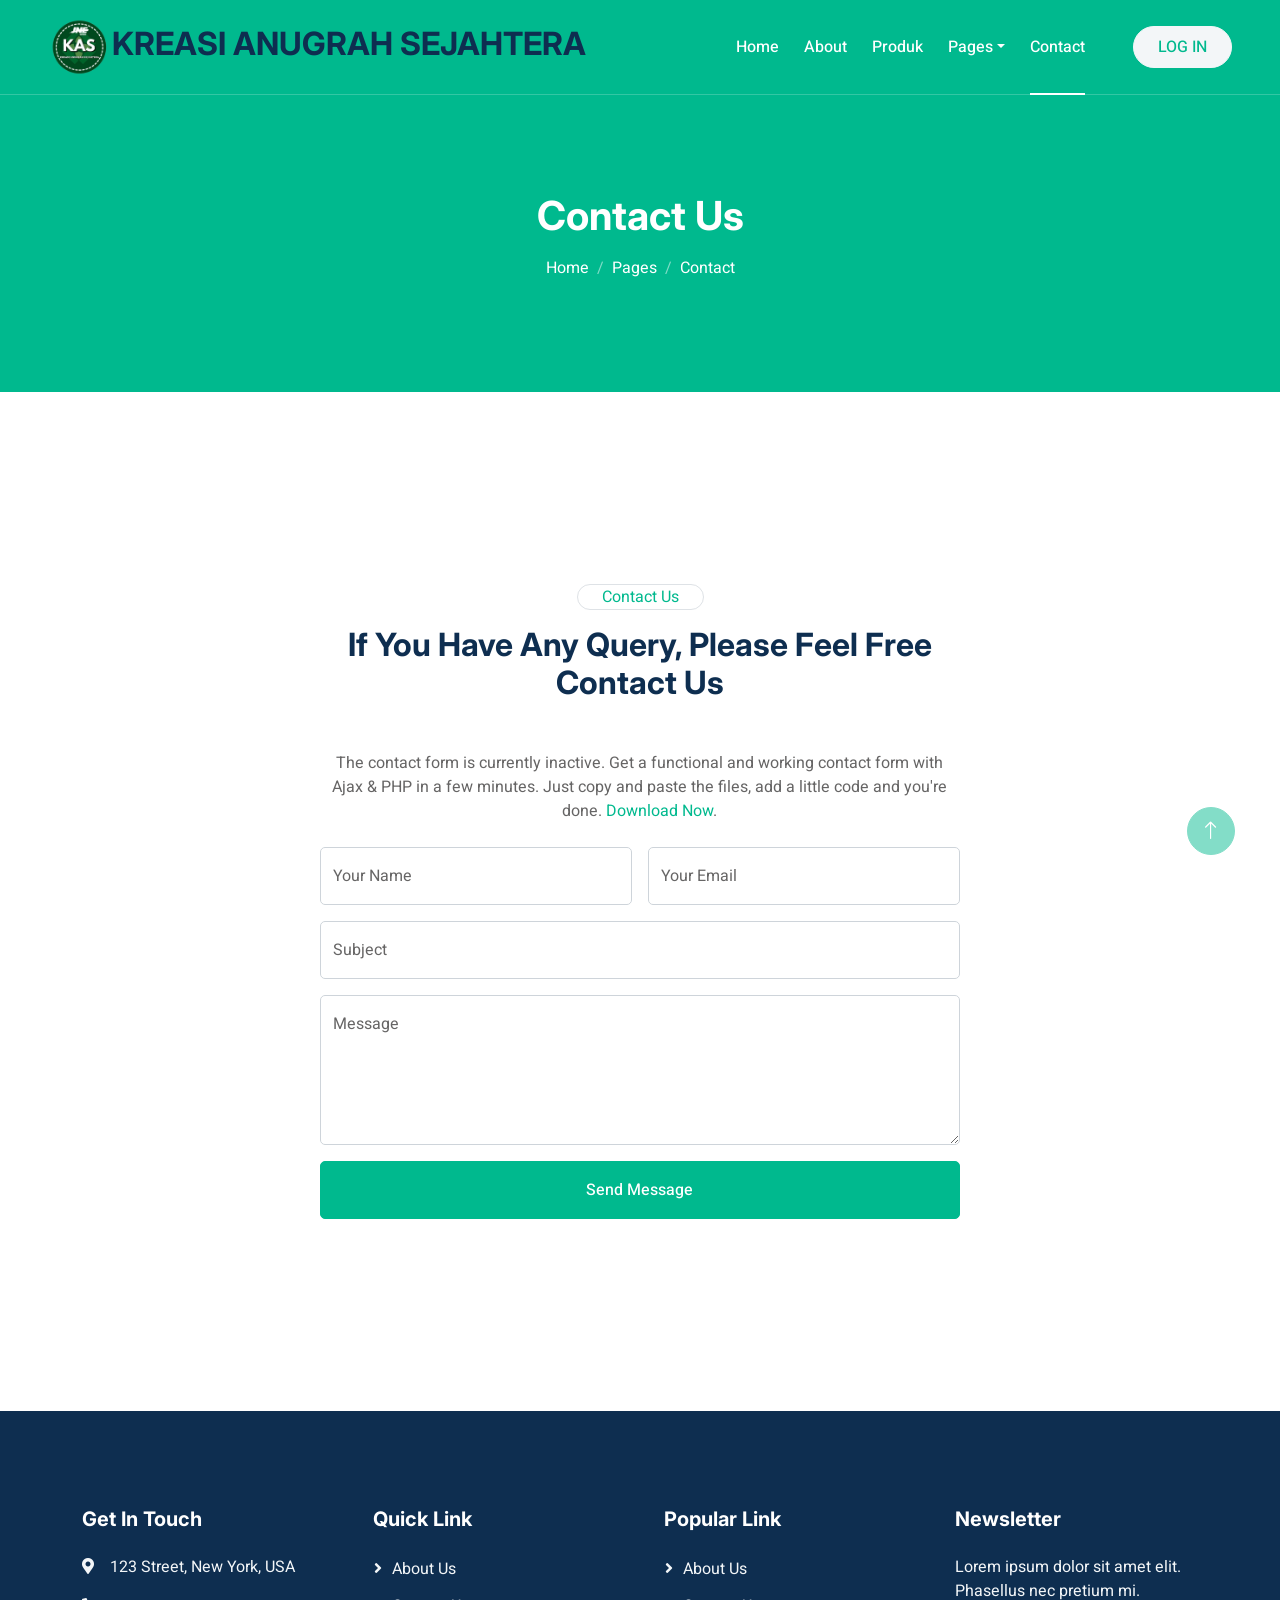
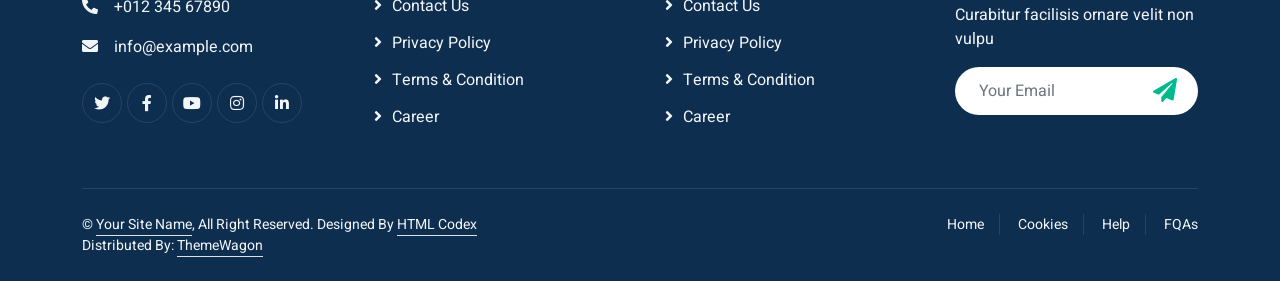
<file: contact.html>
<!DOCTYPE html>
<html lang="en">

<head>
    <meta charset="utf-8">
    <title>KOPERASI - Kreasi Anugrah Sejahtera</title>
    <meta content="width=device-width, initial-scale=1.0" name="viewport">
    <meta content="" name="keywords">
    <meta content="" name="description">

    <!-- Favicon -->
    <link href="img/LOGO1.png" rel="icon">

    <!-- Google Web Fonts -->
    <link rel="preconnect" href="https://fonts.googleapis.com">
    <link rel="preconnect" href="https://fonts.gstatic.com" crossorigin>
    <link href="https://fonts.googleapis.com/css2?family=Heebo:wght@400;500;600&family=Inter:wght@700;800&display=swap" rel="stylesheet"> 

    <!-- Icon Font Stylesheet -->
    <link href="https://cdnjs.cloudflare.com/ajax/libs/font-awesome/5.10.0/css/all.min.css" rel="stylesheet">
    <link href="https://cdn.jsdelivr.net/npm/bootstrap-icons@1.4.1/font/bootstrap-icons.css" rel="stylesheet">

    <!-- Libraries Stylesheet -->
    <link href="lib/animate/animate.min.css" rel="stylesheet">
    <link href="lib/owlcarousel/assets/owl.carousel.min.css" rel="stylesheet">

    <!-- Customized Bootstrap Stylesheet -->
    <link href="css/bootstrap.min.css" rel="stylesheet">

    <!-- Template Stylesheet -->
    <link href="css/style.css" rel="stylesheet">
</head>

<body>
    <div class="container-xxl bg-white p-0">
        <!-- Spinner Start -->
        <div id="spinner" class="show bg-white position-fixed translate-middle w-100 vh-100 top-50 start-50 d-flex align-items-center justify-content-center">
            <div class="spinner-border text-primary" style="width: 3rem; height: 3rem;" role="status">
                <span class="sr-only">Loading...</span>
            </div>
        </div>
        <!-- Spinner End -->


        <!-- Navbar & Hero Start -->
        <div class="container-xxl position-relative p-0">
            <nav class="navbar navbar-expand-lg navbar-light px-4 px-lg-5 py-3 py-lg-0">
                <a href="index.html" class="navbar-brand p-0">
                   
                    <h2 class="m-0"><img src="img/LOGO1.png" alt="LOGO1.png">KREASI ANUGRAH SEJAHTERA </h2>
                    
                </a>    
                <button class="navbar-toggler" type="button" data-bs-toggle="collapse" data-bs-target="#navbarCollapse">
                    <span class="fa fa-bars"></span>
                </button>
                <div class="collapse navbar-collapse" id="navbarCollapse">
                    <div class="navbar-nav ms-auto py-0">
                        <a href="index.php" class="nav-item nav-link">Home</a>
                        <a href="about.html" class="nav-item nav-link">About</a>
                        <a href="produk.html" class="nav-item nav-link">Produk</a>
                        <div class="nav-item dropdown">
                            <a href="#" class="nav-link dropdown-toggle" data-bs-toggle="dropdown">Pages</a>
                            <div class="dropdown-menu m-0">
                                <a href="index.php" class="dropdown-item">LOG IN</a>
                                <a href="feature.html" class="dropdown-item">Features</a>
                                <a href="team.html" class="dropdown-item">Our Team</a>
                                <a href="testimonial.html" class="dropdown-item">Testimonial</a>
                                <a href="404.html" class="dropdown-item">404 Page</a>
                            </div>
                        </div>
                        <a href="contact.html" class="nav-item nav-link active">Contact</a>
                    </div>
                    <a href="" class="btn btn-light rounded-pill text-primary py-2 px-4 ms-lg-5">LOG IN</a>
                </div>
            </nav>

            <div class="container-xxl bg-primary page-header">
                <div class="container text-center">
                    <h1 class="text-white animated zoomIn mb-3">Contact Us</h1>
                    <nav aria-label="breadcrumb">
                        <ol class="breadcrumb justify-content-center">
                            <li class="breadcrumb-item"><a class="text-white" href="#">Home</a></li>
                            <li class="breadcrumb-item"><a class="text-white" href="#">Pages</a></li>
                            <li class="breadcrumb-item text-white active" aria-current="page">Contact</li>
                        </ol>
                    </nav>
                </div>
            </div>
        </div>
        <!-- Navbar & Hero End -->


        <!-- Contact Start -->
        <div class="container-xxl py-6">
            <div class="container">
                <div class="mx-auto text-center wow fadeInUp" data-wow-delay="0.1s" style="max-width: 600px;">
                    <div class="d-inline-block border rounded-pill text-primary px-4 mb-3">Contact Us</div>
                    <h2 class="mb-5">If You Have Any Query, Please Feel Free Contact Us</h2>
                </div>
                <div class="row justify-content-center">
                    <div class="col-lg-7 wow fadeInUp" data-wow-delay="0.3s">
                        <p class="text-center mb-4">The contact form is currently inactive. Get a functional and working contact form with Ajax & PHP in a few minutes. Just copy and paste the files, add a little code and you're done. <a href="https://htmlcodex.com/contact-form">Download Now</a>.</p>
                        <form>
                            <div class="row g-3">
                                <div class="col-md-6">
                                    <div class="form-floating">
                                        <input type="text" class="form-control" id="name" placeholder="Your Name">
                                        <label for="name">Your Name</label>
                                    </div>
                                </div>
                                <div class="col-md-6">
                                    <div class="form-floating">
                                        <input type="email" class="form-control" id="email" placeholder="Your Email">
                                        <label for="email">Your Email</label>
                                    </div>
                                </div>
                                <div class="col-12">
                                    <div class="form-floating">
                                        <input type="text" class="form-control" id="subject" placeholder="Subject">
                                        <label for="subject">Subject</label>
                                    </div>
                                </div>
                                <div class="col-12">
                                    <div class="form-floating">
                                        <textarea class="form-control" placeholder="Leave a message here" id="message" style="height: 150px"></textarea>
                                        <label for="message">Message</label>
                                    </div>
                                </div>
                                <div class="col-12">
                                    <button class="btn btn-primary w-100 py-3" type="submit">Send Message</button>
                                </div>
                            </div>
                        </form>
                    </div>
                </div>
            </div>
        </div>
        <!-- Contact End -->
        

        <!-- Footer Start -->
        <div class="container-fluid bg-dark text-light footer pt-5 wow fadeIn" data-wow-delay="0.1s" style="margin-top: 6rem;">
            <div class="container py-5">
                <div class="row g-5">
                    <div class="col-md-6 col-lg-3">
                        <h5 class="text-white mb-4">Get In Touch</h5>
                        <p><i class="fa fa-map-marker-alt me-3"></i>123 Street, New York, USA</p>
                        <p><i class="fa fa-phone-alt me-3"></i>+012 345 67890</p>
                        <p><i class="fa fa-envelope me-3"></i>info@example.com</p>
                        <div class="d-flex pt-2">
                            <a class="btn btn-outline-light btn-social" href=""><i class="fab fa-twitter"></i></a>
                            <a class="btn btn-outline-light btn-social" href=""><i class="fab fa-facebook-f"></i></a>
                            <a class="btn btn-outline-light btn-social" href=""><i class="fab fa-youtube"></i></a>
                            <a class="btn btn-outline-light btn-social" href=""><i class="fab fa-instagram"></i></a>
                            <a class="btn btn-outline-light btn-social" href=""><i class="fab fa-linkedin-in"></i></a>
                        </div>
                    </div>
                    <div class="col-md-6 col-lg-3">
                        <h5 class="text-white mb-4">Quick Link</h5>
                        <a class="btn btn-link" href="">About Us</a>
                        <a class="btn btn-link" href="">Contact Us</a>
                        <a class="btn btn-link" href="">Privacy Policy</a>
                        <a class="btn btn-link" href="">Terms & Condition</a>
                        <a class="btn btn-link" href="">Career</a>
                    </div>
                    <div class="col-md-6 col-lg-3">
                        <h5 class="text-white mb-4">Popular Link</h5>
                        <a class="btn btn-link" href="">About Us</a>
                        <a class="btn btn-link" href="">Contact Us</a>
                        <a class="btn btn-link" href="">Privacy Policy</a>
                        <a class="btn btn-link" href="">Terms & Condition</a>
                        <a class="btn btn-link" href="">Career</a>
                    </div>
                    <div class="col-md-6 col-lg-3">
                        <h5 class="text-white mb-4">Newsletter</h5>
                        <p>Lorem ipsum dolor sit amet elit. Phasellus nec pretium mi. Curabitur facilisis ornare velit non vulpu</p>
                        <div class="position-relative w-100 mt-3">
                            <input class="form-control border-0 rounded-pill w-100 ps-4 pe-5" type="text" placeholder="Your Email" style="height: 48px;">
                            <button type="button" class="btn shadow-none position-absolute top-0 end-0 mt-1 me-2"><i class="fa fa-paper-plane text-primary fs-4"></i></button>
                        </div>
                    </div>
                </div>
            </div>
            <div class="container">
                <div class="copyright">
                    <div class="row">
                        <div class="col-md-6 text-center text-md-start mb-3 mb-md-0">
                            &copy; <a class="border-bottom" href="#">Your Site Name</a>, All Right Reserved. 
							
							<!--/*** This template is free as long as you keep the footer author’s credit link/attribution link/backlink. If you'd like to use the template without the footer author’s credit link/attribution link/backlink, you can purchase the Credit Removal License from "https://htmlcodex.com/credit-removal". Thank you for your support. ***/-->
							Designed By <a class="border-bottom" href="https://htmlcodex.com">HTML Codex</a>
                            <br>Distributed By: <a class="border-bottom" href="https://themewagon.com" target="_blank">ThemeWagon</a>
                        </div>
                        <div class="col-md-6 text-center text-md-end">
                            <div class="footer-menu">
                                <a href="">Home</a>
                                <a href="">Cookies</a>
                                <a href="">Help</a>
                                <a href="">FQAs</a>
                            </div>
                        </div>
                    </div>
                </div>
            </div>
        </div>
        <!-- Footer End -->


        <!-- Back to Top -->
        <a href="#" class="btn btn-lg btn-primary btn-lg-square back-to-top"><i class="bi bi-arrow-up"></i></a>
    </div>

    <!-- JavaScript Libraries -->
    <script src="https://code.jquery.com/jquery-3.4.1.min.js"></script>
    <script src="https://cdn.jsdelivr.net/npm/bootstrap@5.0.0/dist/js/bootstrap.bundle.min.js"></script>
    <script src="lib/wow/wow.min.js"></script>
    <script src="lib/easing/easing.min.js"></script>
    <script src="lib/waypoints/waypoints.min.js"></script>
    <script src="lib/owlcarousel/owl.carousel.min.js"></script>

    <!-- Template Javascript -->
    <script src="js/main.js"></script>
</body>

</html>
</file>
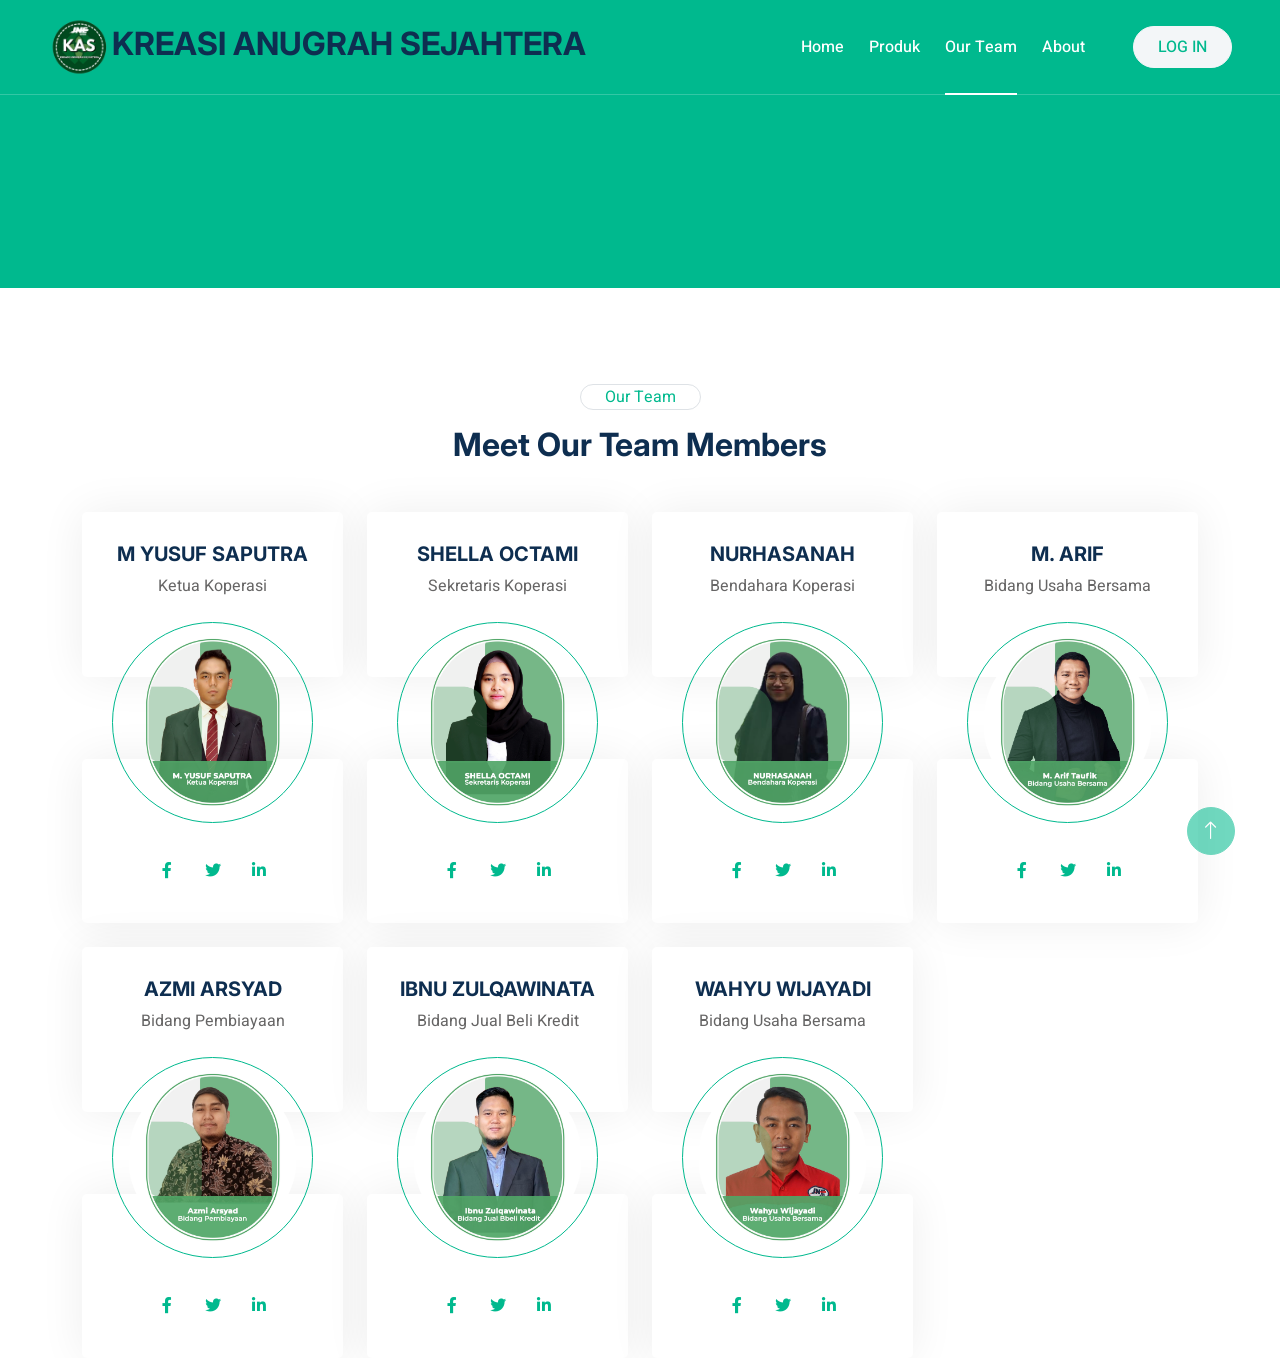
<file: team.html>
<!DOCTYPE html>
<html lang="en">

<head>
    <meta charset="utf-8">
    <title>KOPERASI - Kreasi Anugrah Sejahtera</title>
    <meta content="width=device-width, initial-scale=1.0" name="viewport">
    <meta content="" name="keywords">
    <meta content="" name="description">

    <!-- Favicon -->
    <link href="img/LOGO1.png" rel="icon">

    <!-- Google Web Fonts -->
    <link rel="preconnect" href="https://fonts.googleapis.com">
    <link rel="preconnect" href="https://fonts.gstatic.com" crossorigin>
    <link href="https://fonts.googleapis.com/css2?family=Heebo:wght@400;500;600&family=Inter:wght@700;800&display=swap" rel="stylesheet"> 

    <!-- Icon Font Stylesheet -->
    <link href="https://cdnjs.cloudflare.com/ajax/libs/font-awesome/5.10.0/css/all.min.css" rel="stylesheet">
    <link href="https://cdn.jsdelivr.net/npm/bootstrap-icons@1.4.1/font/bootstrap-icons.css" rel="stylesheet">

    <!-- Libraries Stylesheet -->
    <link href="lib/animate/animate.min.css" rel="stylesheet">
    <link href="lib/owlcarousel/assets/owl.carousel.min.css" rel="stylesheet">

    <!-- Customized Bootstrap Stylesheet -->
    <link href="css/bootstrap.min.css" rel="stylesheet">

    <!-- Template Stylesheet -->
    <link href="css/style.css" rel="stylesheet">
</head>

<body>
    <div class="container-xxl bg-white p-0">
        <!-- Spinner Start -->
        <div id="spinner" class="show bg-white position-fixed translate-middle w-100 vh-100 top-50 start-50 d-flex align-items-center justify-content-center">
            <div class="spinner-border text-primary" style="width: 3rem; height: 3rem;" role="status">
                <span class="sr-only">Loading...</span>
            </div>
        </div>
        <!-- Spinner End -->


        <!-- Navbar & Hero Start -->
        <div class="container-xxl position-relative p-0">
            <nav class="navbar navbar-expand-lg navbar-light px-4 px-lg-5 py-3 py-lg-0">
               <a href="index.php" class="navbar-brand p-0">
                   
                    <h2 class="m-0"><img src="img/LOGO1.png" alt="LOGO1.png">KREASI ANUGRAH SEJAHTERA </h2>
                    
                </a>
                <button class="navbar-toggler" type="button" data-bs-toggle="collapse" data-bs-target="#navbarCollapse">
                    <span class="fa fa-bars"></span>
                </button>
                <div class="collapse navbar-collapse" id="navbarCollapse">
                    <div class="navbar-nav ms-auto py-0">
                        <a href="index.php" class="nav-item nav-link">Home</a>
                        <a href="produk.html" class="nav-item nav-link">Produk</a>
                        <a href="team.html" class="nav-item nav-link active">Our Team</a>
                        <!--<div class="nav-item dropdown">-->
                        <!--    <a href="#" class="nav-link dropdown-toggle" data-bs-toggle="dropdown">Pages</a>-->
                        <!--    <div class="dropdown-menu m-0">-->
                        <!--        <a href="db" class="dropdown-item">LOG IN</a>-->
                        <!--        <a href="feature.html" class="dropdown-item">Features</a>-->
                        <!--        <a href="team.html" class="dropdown-item">Our Team</a>-->
                        <!--        <a href="testimonial.html" class="dropdown-item">Testimonial</a>-->
                        <!--        <a href="404.html" class="dropdown-item">404 Page</a>-->
                        <!--    </div>-->
                        <!--</div>-->
                        <a href="about.html" class="nav-item nav-link">About</a>
                    </div>
                    <a href="Dashboard_Koperasi" class="btn btn-light rounded-pill text-primary py-2 px-4 ms-lg-5">LOG IN</a>
                </div>
            </nav>

            <div class="container-xxl bg-primary page-header">
                
        </div>
        <!-- Navbar & Hero End -->


        <!-- Team Start -->
          <div class="container">
                <div class="mx-auto text-center wow fadeInUp" data-wow-delay="0.1s" style="max-width: 600px;">
                    <div class="d-inline-block border rounded-pill text-primary px-4 mb-3">Our Team</div>
                    <h2 class="mb-5">Meet Our Team Members</h2>
                </div>
                <div class="row g-4">
                    <div class="col-lg-3 col-md-6 wow fadeInUp" data-wow-delay="0.1s">
                        <div class="team-item">
                            <h5>M YUSUF SAPUTRA</h5>
                            <p class="mb-4">Ketua Koperasi</p>
                            <img class="img-fluid rounded-circle w-100 mb-4" src="img/team1.jpg" alt="">
                            <div class="d-flex justify-content-center">
                                <a class="btn btn-square text-primary bg-white m-1" href=""><i class="fab fa-facebook-f"></i></a>
                                <a class="btn btn-square text-primary bg-white m-1" href=""><i class="fab fa-twitter"></i></a>
                                <a class="btn btn-square text-primary bg-white m-1" href=""><i class="fab fa-linkedin-in"></i></a>
                            </div>
                        </div>
                    </div>
                     <div class="col-lg-3 col-md-6 wow fadeInUp" data-wow-delay="0.7s">
                        <div class="team-item">
                            <h5>SHELLA OCTAMI</h5>
                            <p class="mb-4">Sekretaris Koperasi</p>
                            <img class="img-fluid rounded-circle w-100 mb-4" src="img/team4.jpg" alt="">
                            <div class="d-flex justify-content-center">
                                <a class="btn btn-square text-primary bg-white m-1" href=""><i class="fab fa-facebook-f"></i></a>
                                <a class="btn btn-square text-primary bg-white m-1" href=""><i class="fab fa-twitter"></i></a>
                                <a class="btn btn-square text-primary bg-white m-1" href=""><i class="fab fa-linkedin-in"></i></a>
                            </div>
                        </div>
                    </div>
                    <div class="col-lg-3 col-md-6 wow fadeInUp" data-wow-delay="0.3s">
                        <div class="team-item">
                            <h5>NURHASANAH</h5>
                            <p class="mb-4">Bendahara Koperasi</p>
                            <img class="img-fluid rounded-circle w-100 mb-4" src="img/team2.jpg" alt="">
                            <div class="d-flex justify-content-center">
                                <a class="btn btn-square text-primary bg-white m-1" href=""><i class="fab fa-facebook-f"></i></a>
                                <a class="btn btn-square text-primary bg-white m-1" href=""><i class="fab fa-twitter"></i></a>
                                <a class="btn btn-square text-primary bg-white m-1" href=""><i class="fab fa-linkedin-in"></i></a>
                            </div>
                        </div>
                    </div>
                    <div class="col-lg-3 col-md-6 wow fadeInUp" data-wow-delay="0.5s">
                        <div class="team-item">
                            <h5>M. ARIF</h5>
                            <p class="mb-4">Bidang Usaha Bersama</p>
                            <img class="img-fluid rounded-circle w-100 mb-4" src="img/11.jpg" alt="">
                            <div class="d-flex justify-content-center">
                                <a class="btn btn-square text-primary bg-white m-1" href=""><i class="fab fa-facebook-f"></i></a>
                                <a class="btn btn-square text-primary bg-white m-1" href=""><i class="fab fa-twitter"></i></a>
                                <a class="btn btn-square text-primary bg-white m-1" href=""><i class="fab fa-linkedin-in"></i></a>
                            </div>
                        </div>
                    </div>
                    <div class="col-lg-3 col-md-6 wow fadeInUp" data-wow-delay="0.5s">
                        <div class="team-item">
                            <h5>AZMI ARSYAD</h5>
                            <p class="mb-4">Bidang Pembiayaan</p>
                            <img class="img-fluid rounded-circle w-100 mb-4" src="img/12.jpg" alt="">
                            <div class="d-flex justify-content-center">
                                <a class="btn btn-square text-primary bg-white m-1" href=""><i class="fab fa-facebook-f"></i></a>
                                <a class="btn btn-square text-primary bg-white m-1" href=""><i class="fab fa-twitter"></i></a>
                                <a class="btn btn-square text-primary bg-white m-1" href=""><i class="fab fa-linkedin-in"></i></a>
                            </div>
                        </div>
                    </div>
                    <div class="col-lg-3 col-md-6 wow fadeInUp" data-wow-delay="0.5s">
                        <div class="team-item">
                            <h5>IBNU ZULQAWINATA</h5>
                            <p class="mb-4">Bidang Jual Beli Kredit</p>
                            <img class="img-fluid rounded-circle w-100 mb-4" src="img/13.jpg" alt="">
                            <div class="d-flex justify-content-center">
                                <a class="btn btn-square text-primary bg-white m-1" href=""><i class="fab fa-facebook-f"></i></a>
                                <a class="btn btn-square text-primary bg-white m-1" href=""><i class="fab fa-twitter"></i></a>
                                <a class="btn btn-square text-primary bg-white m-1" href=""><i class="fab fa-linkedin-in"></i></a>
                            </div>
                        </div>
                    </div>
                    <div class="col-lg-3 col-md-6 wow fadeInUp" data-wow-delay="0.5s">
                        <div class="team-item">
                            <h5>WAHYU WIJAYADI</h5>
                            <p class="mb-4">Bidang Usaha Bersama</p>
                            <img class="img-fluid rounded-circle w-100 mb-4" src="img/14.jpg" alt="">
                            <div class="d-flex justify-content-center">
                                <a class="btn btn-square text-primary bg-white m-1" href=""><i class="fab fa-facebook-f"></i></a>
                                <a class="btn btn-square text-primary bg-white m-1" href=""><i class="fab fa-twitter"></i></a>
                                <a class="btn btn-square text-primary bg-white m-1" href=""><i class="fab fa-linkedin-in"></i></a>
                            </div>
                        </div>
                    </div>
                </div>
            </div>
        </div>
        <!-- Team End -->
        

        <!-- Footer Start -->
       <!-- <div class="container-fluid bg-dark text-light footer pt-5 wow fadeIn" data-wow-delay="0.1s" style="margin-top: 6rem;">-->
       <!--     <div class="container py-5">-->
       <!--         <div class="row g-5">-->
       <!--             <div class="col-md-6 col-lg-3">-->
       <!--                 <h5 class="text-white mb-4">Get In Touch</h5>-->
       <!--                 <p><i class="fa fa-map-marker-alt me-3"></i>123 Street, New York, USA</p>-->
       <!--                 <p><i class="fa fa-phone-alt me-3"></i>+012 345 67890</p>-->
       <!--                 <p><i class="fa fa-envelope me-3"></i>info@example.com</p>-->
       <!--                 <div class="d-flex pt-2">-->
       <!--                     <a class="btn btn-outline-light btn-social" href=""><i class="fab fa-twitter"></i></a>-->
       <!--                     <a class="btn btn-outline-light btn-social" href=""><i class="fab fa-facebook-f"></i></a>-->
       <!--                     <a class="btn btn-outline-light btn-social" href=""><i class="fab fa-youtube"></i></a>-->
       <!--                     <a class="btn btn-outline-light btn-social" href=""><i class="fab fa-instagram"></i></a>-->
       <!--                     <a class="btn btn-outline-light btn-social" href=""><i class="fab fa-linkedin-in"></i></a>-->
       <!--                 </div>-->
       <!--             </div>-->
       <!--             <div class="col-md-6 col-lg-3">-->
       <!--                 <h5 class="text-white mb-4">Quick Link</h5>-->
       <!--                 <a class="btn btn-link" href="">About Us</a>-->
       <!--                 <a class="btn btn-link" href="">Contact Us</a>-->
       <!--                 <a class="btn btn-link" href="">Privacy Policy</a>-->
       <!--                 <a class="btn btn-link" href="">Terms & Condition</a>-->
       <!--                 <a class="btn btn-link" href="">Career</a>-->
       <!--             </div>-->
       <!--             <div class="col-md-6 col-lg-3">-->
       <!--                 <h5 class="text-white mb-4">Popular Link</h5>-->
       <!--                 <a class="btn btn-link" href="">About Us</a>-->
       <!--                 <a class="btn btn-link" href="">Contact Us</a>-->
       <!--                 <a class="btn btn-link" href="">Privacy Policy</a>-->
       <!--                 <a class="btn btn-link" href="">Terms & Condition</a>-->
       <!--                 <a class="btn btn-link" href="">Career</a>-->
       <!--             </div>-->
       <!--             <div class="col-md-6 col-lg-3">-->
       <!--                 <h5 class="text-white mb-4">Newsletter</h5>-->
       <!--                 <p>Lorem ipsum dolor sit amet elit. Phasellus nec pretium mi. Curabitur facilisis ornare velit non vulpu</p>-->
       <!--                 <div class="position-relative w-100 mt-3">-->
       <!--                     <input class="form-control border-0 rounded-pill w-100 ps-4 pe-5" type="text" placeholder="Your Email" style="height: 48px;">-->
       <!--                     <button type="button" class="btn shadow-none position-absolute top-0 end-0 mt-1 me-2"><i class="fa fa-paper-plane text-primary fs-4"></i></button>-->
       <!--                 </div>-->
       <!--             </div>-->
       <!--         </div>-->
       <!--     </div>-->
       <!--     <div class="container">-->
       <!--         <div class="copyright">-->
       <!--             <div class="row">-->
       <!--                 <div class="col-md-6 text-center text-md-start mb-3 mb-md-0">-->
       <!--                     &copy; <a class="border-bottom" href="#">Your Site Name</a>, All Right Reserved. -->
							
							<!--/*** This template is free as long as you keep the footer author’s credit link/attribution link/backlink. If you'd like to use the template without the footer author’s credit link/attribution link/backlink, you can purchase the Credit Removal License from "https://htmlcodex.com/credit-removal". Thank you for your support. ***/-->
							<!--Designed By <a class="border-bottom" href="https://htmlcodex.com">HTML Codex</a>-->
       <!--                     <br>Distributed By: <a class="border-bottom" href="https://themewagon.com" target="_blank">ThemeWagon</a>-->
       <!--                 </div>-->
       <!--                 <div class="col-md-6 text-center text-md-end">-->
       <!--                     <div class="footer-menu">-->
       <!--                         <a href="">Home</a>-->
       <!--                         <a href="">Cookies</a>-->
       <!--                         <a href="">Help</a>-->
       <!--                         <a href="">FQAs</a>-->
       <!--                     </div>-->
       <!--                 </div>-->
       <!--             </div>-->
       <!--         </div>-->
       <!--     </div>-->
       <!-- </div>-->
        <!-- Footer End -->


        <!-- Back to Top -->
        <a href="#" class="btn btn-lg btn-primary btn-lg-square back-to-top"><i class="bi bi-arrow-up"></i></a>
    </div>

    <!-- JavaScript Libraries -->
    <script src="https://code.jquery.com/jquery-3.4.1.min.js"></script>
    <script src="https://cdn.jsdelivr.net/npm/bootstrap@5.0.0/dist/js/bootstrap.bundle.min.js"></script>
    <script src="lib/wow/wow.min.js"></script>
    <script src="lib/easing/easing.min.js"></script>
    <script src="lib/waypoints/waypoints.min.js"></script>
    <script src="lib/owlcarousel/owl.carousel.min.js"></script>

    <!-- Template Javascript -->
    <script src="js/main.js"></script>
</body>

</html>
</file>
<file: css/style.css>
/********** Template CSS **********/
:root {
    --primary: #00B98E;
    --light: #F3F6F8;
    --dark: #0E2E50;
}


/*** Spinner ***/
#spinner {
    opacity: 0;
    visibility: hidden;
    transition: opacity .5s ease-out, visibility 0s linear .5s;
    z-index: 99999;
}

#spinner.show {
    transition: opacity .5s ease-out, visibility 0s linear 0s;
    visibility: visible;
    opacity: 1;
}

.back-to-top {
    position: fixed;
    display: none;
    right: 45px;
    bottom: 45px;
    z-index: 99;
}

.my-6 {
    margin-top: 6rem;
    margin-bottom: 6rem;
}

.py-6 {
    padding-top: 6rem;
    padding-bottom: 6rem;
}

    hidden {
        display: none;
    }



/*** Button ***/
.btn {
    font-weight: 500;
    transition: .5s;
}

.btn.btn-primary,
.btn.btn-outline-primary:hover {
    color: #FFFFFF;
}

.btn-square {
    width: 38px;
    height: 38px;
}

.btn-sm-square {
    width: 32px;
    height: 32px;
}

.btn-lg-square {
    width: 48px;
    height: 48px;
}

.btn-square,
.btn-sm-square,
.btn-lg-square {
    padding: 0;
    display: flex;
    align-items: center;
    justify-content: center;
    font-weight: normal;
    border-radius: 50px;
}


/*** Navbar ***/
.navbar .navbar-nav .nav-link {
    position: relative;
    margin-left: 25px;
    padding: 35px 0;
    color: #FFFFFF;
    font-weight: 500;
    outline: none;
    transition: .5s;
}

.navbar .navbar-nav .nav-link:hover,
.navbar .navbar-nav .nav-link.active {
    color: #FFFFFF;
}

.sticky-top.navbar .navbar-nav .nav-link {
    padding: 20px 0;
    color: var(--dark);
}

.sticky-top.navbar .navbar-nav .nav-link:hover,
.sticky-top.navbar .navbar-nav .nav-link.active {
    color: var(--primary);
}

.navbar .navbar-brand h1 {
    color: #FFFFFF;
}

.navbar .navbar-brand img {
    max-height: 60px;
    transition: .5s;
}

.sticky-top.navbar .navbar-brand img {
    max-height: 45px;
}

@media (max-width: 991.98px) {
    .sticky-top.navbar {
        position: relative;
        background: #FFFFFF;
    }

    .navbar .navbar-collapse {
        margin-top: 15px;
        border-top: 1px solid #DDDDDD;
    }

    .navbar .navbar-nav .nav-link,
    .sticky-top.navbar .navbar-nav .nav-link {
        padding: 10px 0;
        margin-left: 0;
        color: var(--dark);
    }

    .navbar .navbar-nav .nav-link:hover,
    .navbar .navbar-nav .nav-link.active {
        color: var(--primary);
    }

    .navbar .navbar-brand h1 {
        color: var(--primary);
    }

    .navbar .navbar-brand img {
        max-height: 45px;
    }
}

@media (min-width: 992px) {
    .navbar {
        position: absolute;
        width: 100%;
        top: 0;
        left: 0;
        border-bottom: 1px solid rgba(256, 256, 256, .2);
        z-index: 999;
    }
    
    .sticky-top.navbar {
        position: fixed;
        background: #FFFFFF;
    }

    .navbar .navbar-nav .nav-link::before {
        position: absolute;
        content: "";
        width: 100%;
        height: 2px;
        bottom: 10px;
        left: 0;
        background: #FFFFFF;
        opacity: 0;
        transition: .5s;
    }

    .sticky-top.navbar .navbar-nav .nav-link::before {
        background: var(--primary);
    }

    .navbar .navbar-nav .nav-link:hover::before,
    .navbar .navbar-nav .nav-link.active::before {
        bottom: -1px;
        left: 0;
        opacity: 1;
    }

    .navbar .navbar-nav .nav-link.nav-contact::before {
        display: none;
    }

    .sticky-top.navbar .navbar-brand h1 {
        color: var(--primary);
    }

    .navbar .nav-item .dropdown-menu {
        display: block;
        visibility: hidden;
        top: 100%;
        transform: rotateX(-75deg);
        transform-origin: 0% 0%;
        transition: .5s;
        opacity: 0;
    }

    .navbar .nav-item:hover .dropdown-menu {
        transform: rotateX(0deg);
        visibility: visible;
        transition: .5s;
        opacity: 1;
    }
}


/*** Hero Header ***/
.hero-header {
    margin-bottom: 6rem;
    padding: 12rem 0 9rem 0;
    background: url(../img/shape-bottom.png) center bottom no-repeat;
}

.page-header {
    margin-bottom: 6rem;
    padding: 12rem 0 6rem 0;
}

@media (max-width: 991.98px) {
    .hero-header {
        padding: 6rem 0 9rem 0;
    }

    .page-header {
        padding: 6rem 0;
    }
}

.page-header .breadcrumb-item+.breadcrumb-item::before {
    color: rgba(256, 256, 256, .5);
}


/*** Service ***/
.service-item {
    box-shadow: 0 0 45px rgba(0, 0, 0, .07);
    border: 1px solid transparent;
    transition: .5s;
}

.service-item:hover {
    box-shadow: none;
    border-color: var(--primary);
}

.service-item .service-icon,
.service-item .service-btn {
    margin: -1px 0 0 -1px;
    width: 65px;
    height: 65px;
    display: flex;
    align-items: center;
    justify-content: center;
    color: #FFFFFF;
    background: var(--primary);
    border-radius: 5px 0;
    transition: .5s;
}

.service-item .service-btn {
    margin: -1px -1px 0 0;
    border-radius: 0 5px;
    opacity: 0;
}

.service-item:hover .service-btn {
    opacity: 1;
}


/*** Testimonial ***/
.testimonial-carousel .owl-item .testimonial-item {
    box-shadow: 0 0 45px rgba(0, 0, 0, .07);
    border: 1px solid transparent;
    transform: scale(.85);
    transition: .5s;
}

.testimonial-carousel .owl-item.center .testimonial-item {
    box-shadow: none;
    border-color: var(--primary);
    transform: scale(1);
}

.testimonial-carousel .owl-item .testimonial-item img {
    width: 50px;
    height: 50px;
}

.testimonial-carousel .owl-nav {
    margin-top: 20px;
    display: flex;
    justify-content: center;
}

.testimonial-carousel .owl-nav .owl-prev,
.testimonial-carousel .owl-nav .owl-next {
    margin: 0 12px;
    width: 40px;
    height: 40px;
    display: flex;
    align-items: center;
    justify-content: center;
    color: var(--primary);
    border: 1px solid var(--primary);
    border-radius: 45px;
    transition: .5s;
}

.testimonial-carousel .owl-nav .owl-prev:hover,
.testimonial-carousel .owl-nav .owl-next:hover {
    color: #FFFFFF;
    background: var(--primary);
}


/*** Team ***/
.team-item {
    position: relative;
    padding: 30px;
    text-align: center;
    transition: .5s;
    z-index: 1;
}

.team-item::before,
.team-item::after {
    position: absolute;
    content: "";
    width: 100%;
    height: 40%;
    top: 0;
    left: 0;
    border-radius: 5px;
    background: #FFFFFF;
    box-shadow: 0 0 45px rgba(0, 0, 0, .07);
    transition: .5s;
    z-index: -1;
}

.team-item::after {
    top: auto;
    bottom: 0;
}

.team-item:hover::before,
.team-item:hover::after {
    background: var(--primary);
}

.team-item h5,
.team-item p {
    transition: .5s;
}

.team-item:hover h5,
.team-item:hover p {
    color: #FFFFFF;
}

.team-item img {
    padding: 15px;
    border: 1px solid var(--primary);
}


/*** Footer ***/
.footer .btn.btn-social {
    margin-right: 5px;
    width: 40px;
    height: 40px;
    display: flex;
    align-items: center;
    justify-content: center;
    color: var(--light);
    border: 1px solid rgba(256, 256, 256, .1);
    border-radius: 40px;
    transition: .3s;
}

.footer .btn.btn-social:hover {
    color: var(--primary);
}

.footer .btn.btn-link {
    display: block;
    margin-bottom: 10px;
    padding: 0;
    text-align: left;
    color: var(--light);
    font-weight: normal;
    transition: .3s;
}

.footer .btn.btn-link::before {
    position: relative;
    content: "\f105";
    font-family: "Font Awesome 5 Free";
    font-weight: 900;
    margin-right: 10px;
}

.footer .btn.btn-link:hover {
    letter-spacing: 1px;
    box-shadow: none;
}

.footer .copyright {
    padding: 25px 0;
    font-size: 14px;
    border-top: 1px solid rgba(256, 256, 256, .1);
}

.footer .copyright a {
    color: var(--light);
}

.footer .footer-menu a {
    margin-right: 15px;
    padding-right: 15px;
    border-right: 1px solid rgba(255, 255, 255, .1);
}

.footer .footer-menu a:last-child {
    margin-right: 0;
    padding-right: 0;
    border-right: none;
}
</file>
